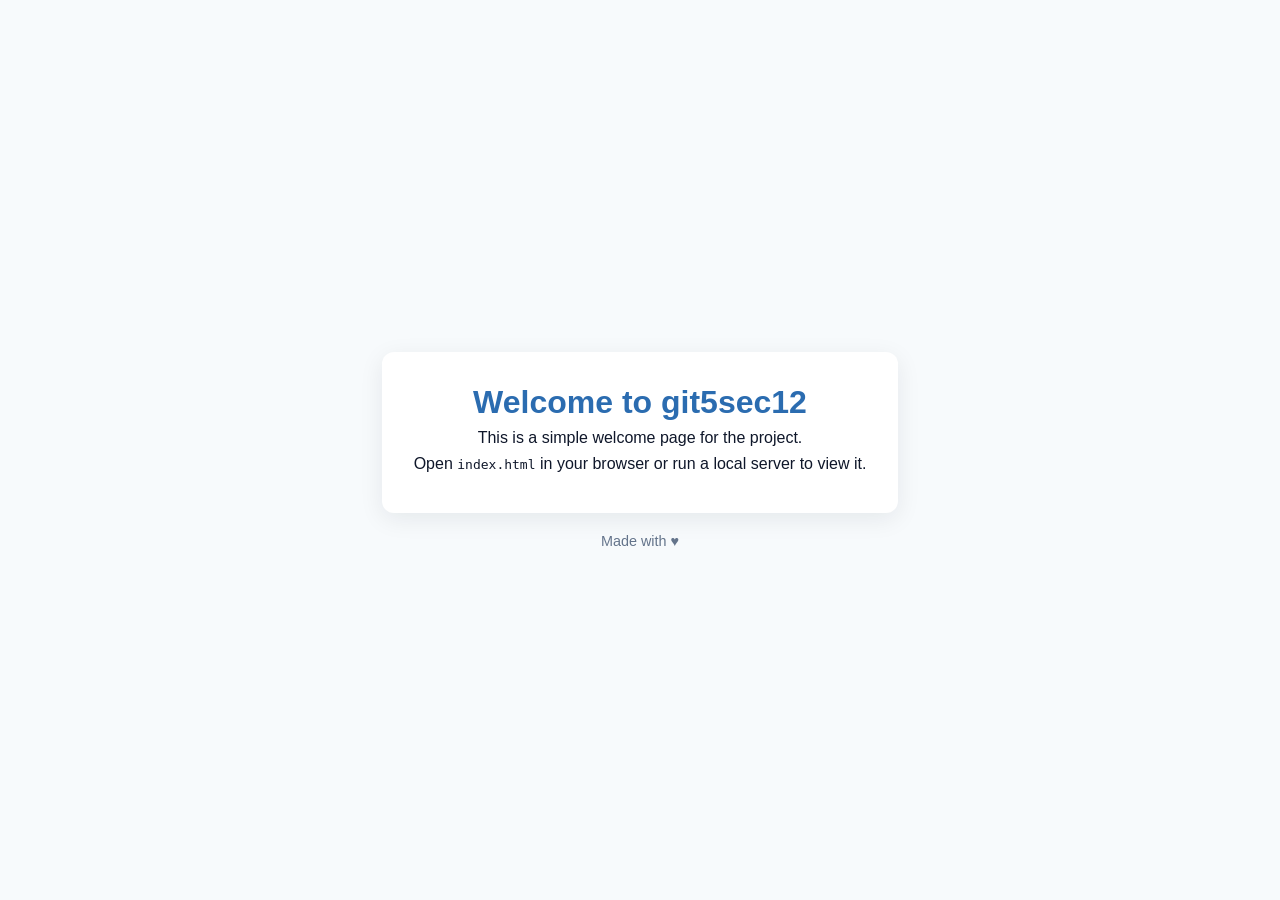
<file: index.html>
<!doctype html>
<html lang="en">
<head>
  <meta charset="utf-8">
  <meta name="viewport" content="width=device-width,initial-scale=1">
  <title>Welcome — git5sec12</title>
  <link rel="stylesheet" href="styles.css">
  <meta name="description" content="Welcome page for the git5sec12 project">
</head>
<body>
  <main class="container">
    <h1>Welcome to git5sec12</h1>
    <p>This is a simple welcome page for the project.</p>
    <p>Open <code>index.html</code> in your browser or run a local server to view it.</p>
  </main>
  <footer>Made with ♥</footer>
</body>
</html>
</file>
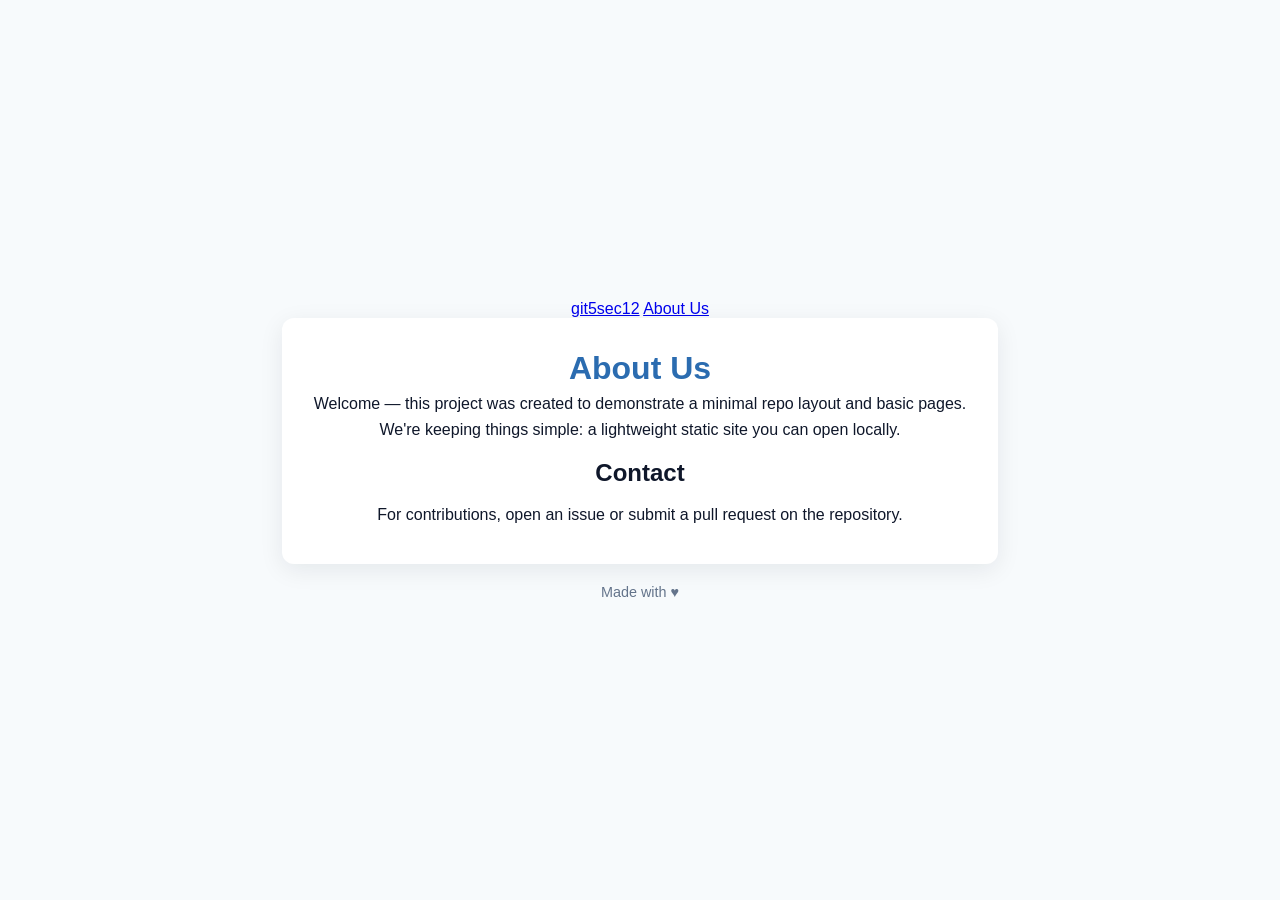
<file: about.html>
<!doctype html>
<html lang="en">
<head>
  <meta charset="utf-8">
  <meta name="viewport" content="width=device-width,initial-scale=1">
  <title>About Us — git5sec12</title>
  <link rel="stylesheet" href="styles.css">
  <meta name="description" content="About us page for the git5sec12 project">
</head>
<body>
  <header class="site-header">
    <nav class="nav">
      <a class="nav-brand" href="index.html">git5sec12</a>
      <a class="nav-link" href="about.html">About Us</a>
    </nav>
  </header>

  <main class="container">
    <h1>About Us</h1>
    <p>Welcome — this project was created to demonstrate a minimal repo layout and basic pages.</p>
    <p>We're keeping things simple: a lightweight static site you can open locally.</p>
    <section>
      <h2>Contact</h2>
      <p>For contributions, open an issue or submit a pull request on the repository.</p>
    </section>
  </main>

  <footer>Made with ♥</footer>
</body>
</html>
</file>
<file: styles.css>
:root { --bg: #f7fafc; --fg: #0f172a; --accent: #2b6cb0; }
*{box-sizing:border-box}
body{font-family:Inter,Segoe UI,Arial,sans-serif;margin:0;background:var(--bg);color:var(--fg);display:flex;min-height:100vh;flex-direction:column;align-items:center;justify-content:center}
.container{background:white;padding:2rem;border-radius:12px;box-shadow:0 6px 24px rgba(15,23,42,0.08);max-width:720px;text-align:center}
h1{margin:0 0 0.5rem;color:var(--accent)}
p{margin:0.5rem 0}
footer{margin-top:1.25rem;color:#64748b;font-size:0.9rem}
</file>
